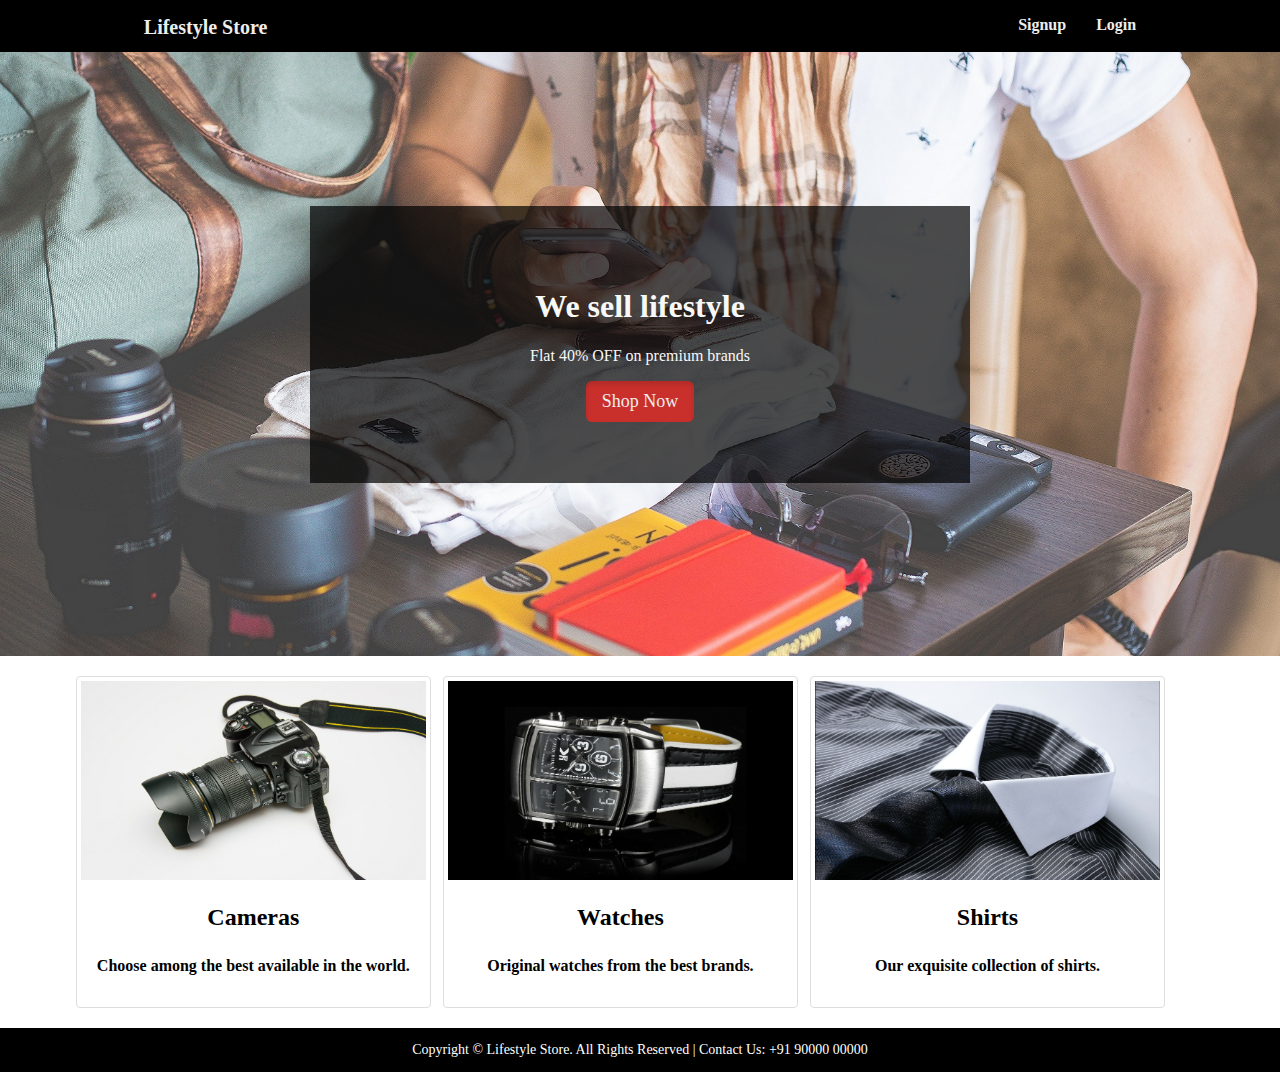
<file: HTML-CSS Assignment Solution/index.html>
<!DOCTYPE html>
<html lang="en">
<head>
    <meta charset="UTF-8">
    <meta http-equiv="X-UA-Compatible" content="IE=edge">
    <meta name="viewport" content="width=device-width, initial-scale=1.0">
    <title>Lifestyle Store</title>
    <link rel="stylesheet" href="index.css" type=text/css>
</head>
<body>
    <div class=header>
        <div class="inner-header">
            <div class="logo"><a href="Lifestyle Store">Lifestyle Store</a></div>           
            <div class="header-link"><a href="Login">Login</a></div>           
            <div class="header-link"><a href="Signup">Signup</a></div>           
        </div>
    </div>
    <div class=content>
        <div class="banner-image">
            <div class="inner-bannerimage">
                <!-- 17th conti -->
            <center>
                <div class="banner_content">
                <h1>We sell lifestyle</h1>
                <p>Flat 40% OFF on premium brands</p>
                <div class="button"><a href="Shop Now">Shop Now</a></div>
            </div>
        </center>

            </div>

        </div>

        <div class="container">
                <div class="items">
                    <a href="#" >
                    <img src="img/camera.jpg" alt="" class="thumbnail">
                    <div class="caption">
                    <h2>Cameras</h2>
                    <p>Choose among the best available in the world.</p>
                    </div>
                    </a>
                    </div> 

                    <div class="items">
                        <a href="#" >
                        <img src="img/watch.jpg" alt="" class="thumbnail">
                        <div class="caption">
                        <h2>Watches</h2>
                        <p>Original watches from the best brands.</p>
                        </div>
                        </a>
                        </div>

                        <div class="items">
                            <a href="#" >
                            <img src="img/shirt.jpg" alt="" class="thumbnail">
                            <div class="caption">
                            <h2>Shirts</h2>
                            <p>Our exquisite collection of shirts.</p>
                            </div>
                            </a>
                            </div>

            </div>

<div class="footer">
    <center>
        <div class="container">
        <p>Copyright © Lifestyle Store. All Rights Reserved | Contact Us: +91 90000 00000</p>
    </div>
</center>

</div>

        </div>
    </div>
</body>
</html>
</file>
<file: HTML-CSS Assignment Solution/index.css>
body{
    width: 100%;
    height: 100%;
    margin: 0;
   }
   a{
    text-decoration: none;
    background-color: transparent;
    color:#ededed;
   }

   .header{
    background-color:#000;
    color:#fff;
    border-color: #080808;
    min-height: 50px;
    border: 1px solid transparent;
   }

   .inner-header{
    width:80%;
    margin:auto;
   }

   .logo{
    float: left;
    height: 50px;
    padding: 15px;
    font-size: 20px;
    font-weight: bold;
   }

   .header-link{
    float:right;
    font-size:14px;
    height: 50px;
    padding: 15px 15px;
    font-size:16px;
    font-weight: bold;
   }

   .content{
    min-height: 600px;
   }

    .banner-image{
    padding-bottom: 50px;
 margin-bottom: 20px;
 text-align: center;
 color: #f8f8f8;
 background: url(img/intro-bg_1.jpg) no-repeat center;
 background-size: cover;
}

.inner-bannerimage{
    padding-top: 12%;
 width:80%;
 margin:auto;
}

.banner_content{
    position: relative;
 padding-top: 6%;
 padding-bottom: 6%;
 overflow:hidden;
 margin-bottom: 12%;
 background-color: rgba(0, 0, 0, 0.7);
 max-width: 660px;

}

.button{
    color: #fff;
 background-color: #c9302c;
 border-color: #ac2925;
 box-shadow: inset 0 3px 5px rgba(0, 0, 0, .125);
 padding: 10px 16px;
 font-size: 18px;
 border-radius: 6px;
 text-align: center;
 display: inline-block;
 cursor: pointer;
}

.container{
    width:90%;
 margin:auto;
 overflow:hidden;
}

.items{
    width:30%;
    display: block;
    padding: 4px;
    margin-bottom: 20px;
    line-height: 1.42857143;
    background-color: #fff;
    border: 1px solid #ddd;
    border-radius: 4px;
    float:left;
    margin-left:1%;
}

.thumbnail{
    display: block;
 max-width: 100%;
 height: auto;
}

.caption{
    color:#000;
 padding:0px 10px 10px;
 font-weight: bold;
 text-align: center;
}

.footer{
    background-color: #000;
 color:#fff;
 font-size:14px;
}
</file>
